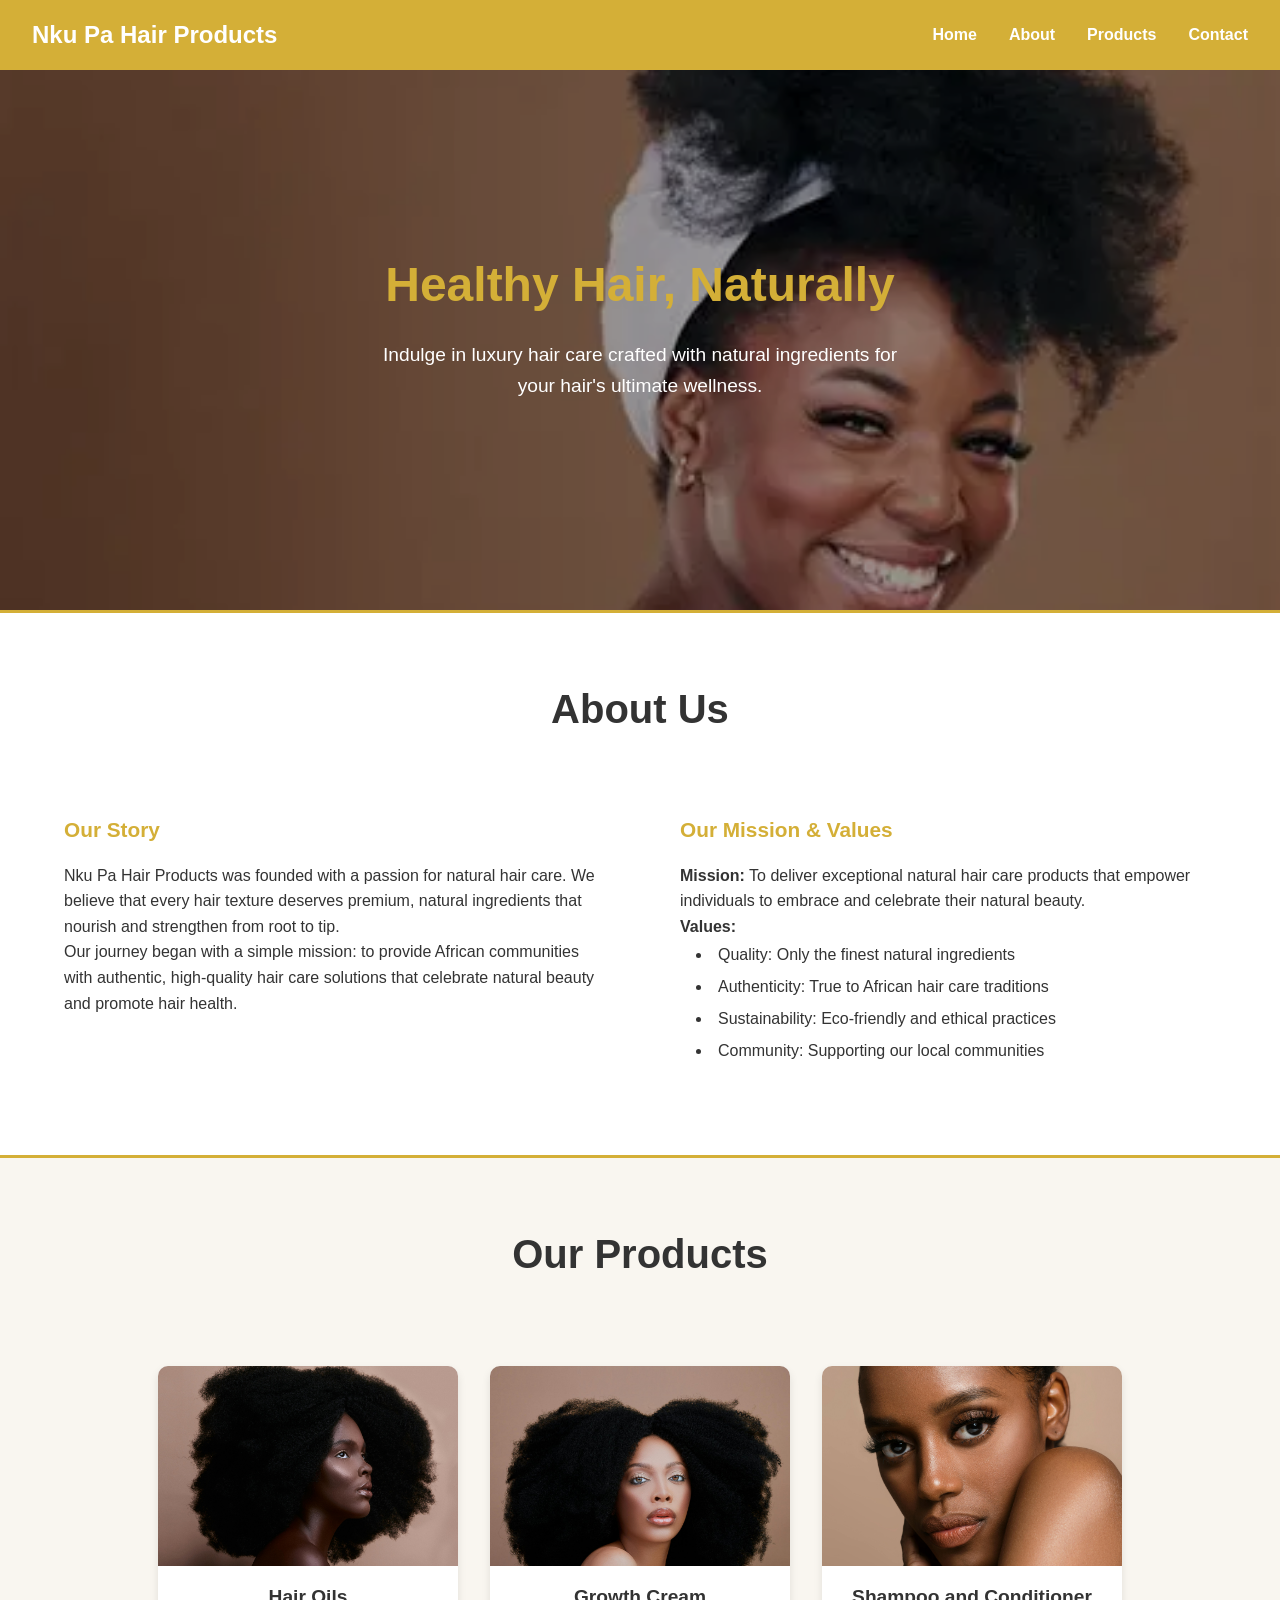
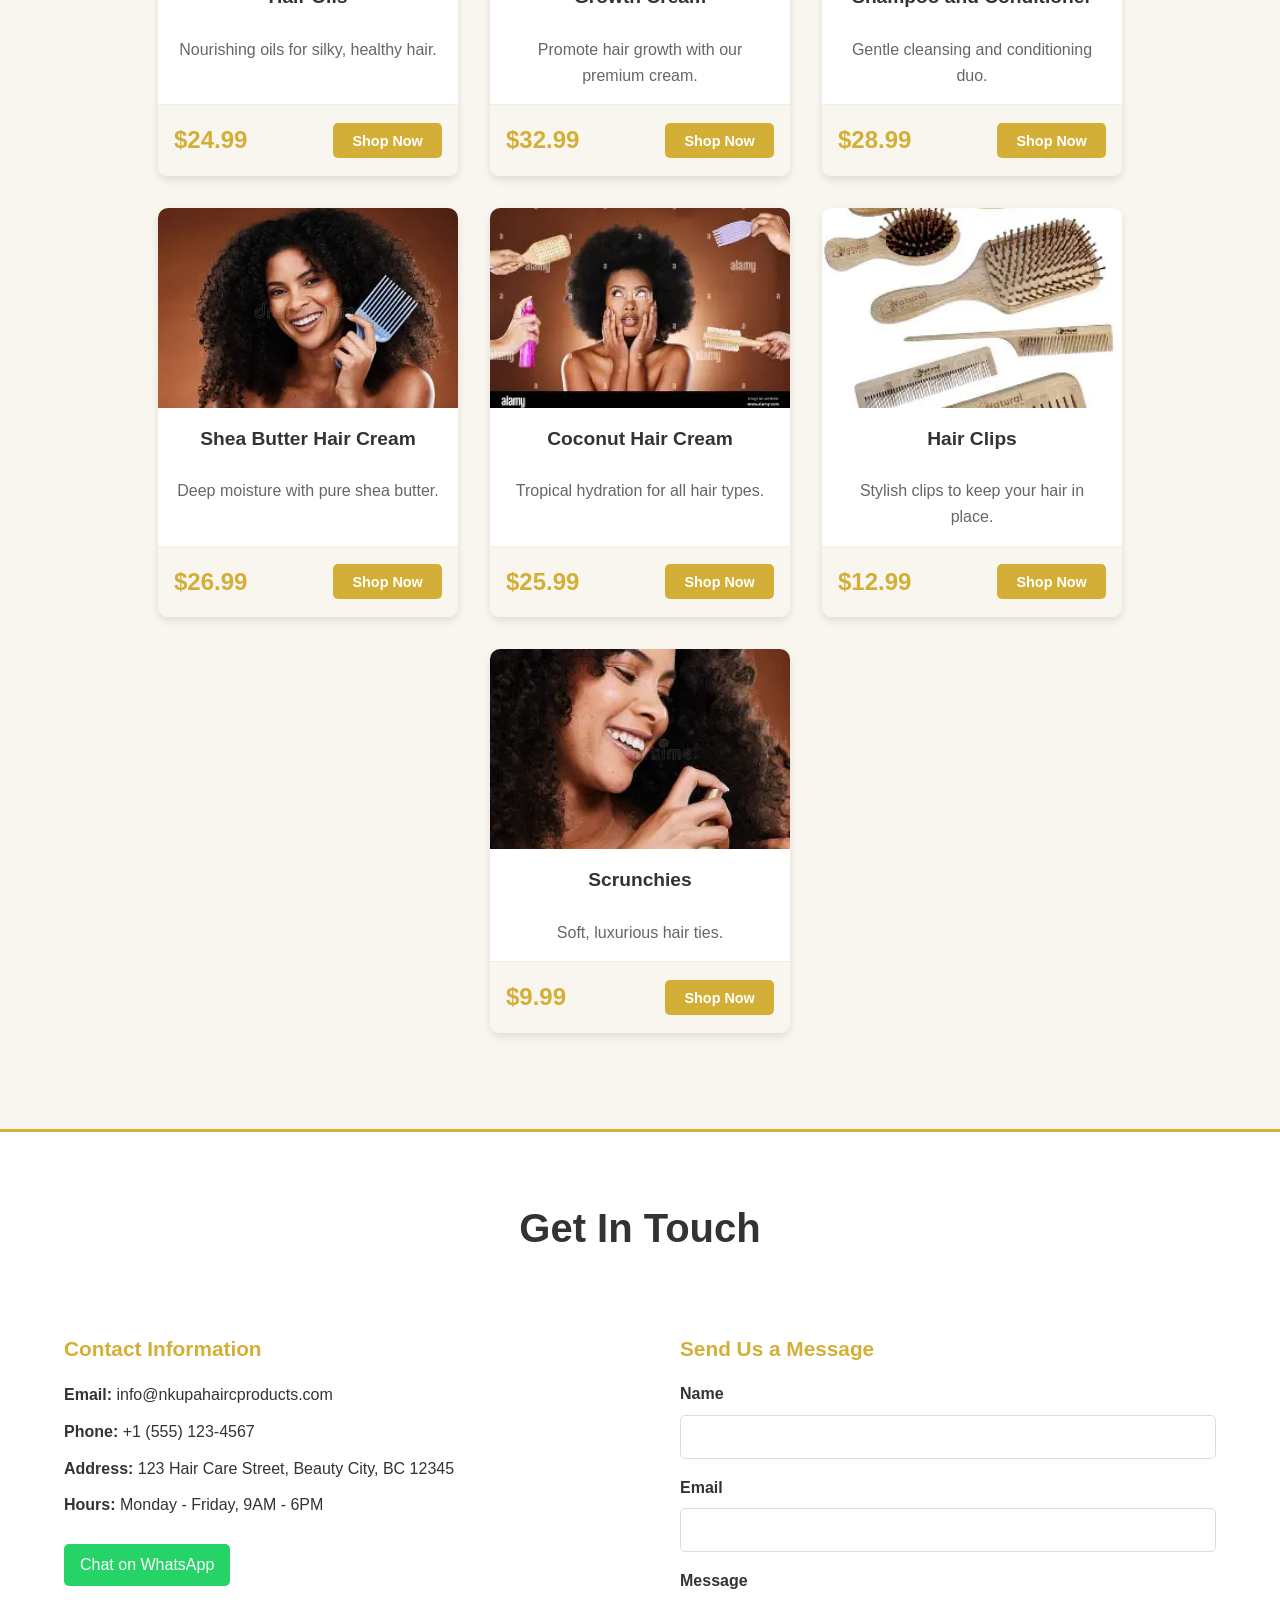
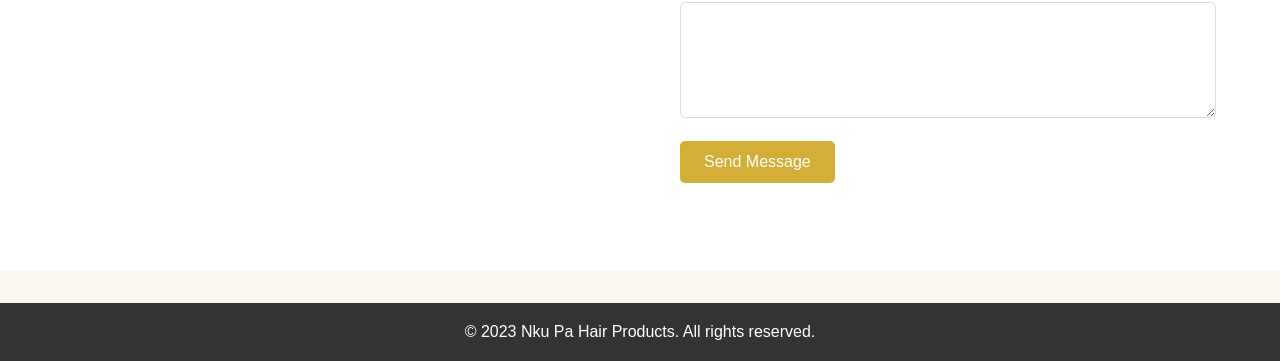
<file: index.html>
<!DOCTYPE html>
<html lang="en">
<head>
    <meta charset="UTF-8">
    <meta name="viewport" content="width=device-width, initial-scale=1.0">
    <title>Nku Pa Hair Products - Home</title>
    <link rel="stylesheet" href="src/style.css">
</head>
<body>
    <header>
        <nav class="navbar">
            <div class="brand">
                <h1>Nku Pa Hair Products</h1>
            </div>
            <ul class="nav-links">
                <li><a href="#home">Home</a></li>
                <li><a href="#about">About</a></li>
                <li><a href="#products">Products</a></li>
                <li><a href="#contact">Contact</a></li>
            </ul>
        </nav>
    </header>

    <main>
        <!-- Hero Section -->
        <section class="hero" id="home">
            <div class="hero-content">
                <h2>Healthy Hair, Naturally</h2>
                <p>Indulge in luxury hair care crafted with natural ingredients for your hair's ultimate wellness.</p>
            </div>
        </section>

        <!-- About Section -->
        <section class="about-section" id="about">
            <h2>About Us</h2>
            <div class="about-content">
                <div class="brand-story">
                    <h3>Our Story</h3>
                    <p>Nku Pa Hair Products was founded with a passion for natural hair care. We believe that every hair texture deserves premium, natural ingredients that nourish and strengthen from root to tip.</p>
                    <p>Our journey began with a simple mission: to provide African communities with authentic, high-quality hair care solutions that celebrate natural beauty and promote hair health.</p>
                </div>
                <div class="mission-values">
                    <h3>Our Mission & Values</h3>
                    <p><strong>Mission:</strong> To deliver exceptional natural hair care products that empower individuals to embrace and celebrate their natural beauty.</p>
                    <p><strong>Values:</strong></p>
                    <ul style="text-align: left; margin-left: 1rem;">
                        <li>Quality: Only the finest natural ingredients</li>
                        <li>Authenticity: True to African hair care traditions</li>
                        <li>Sustainability: Eco-friendly and ethical practices</li>
                        <li>Community: Supporting our local communities</li>
                    </ul>
                </div>
            </div>
        </section>

        <!-- Products Section -->
        <section class="products-section" id="products">
            <h2>Our Products</h2>
            <div class="products-grid">
                <div class="product-card">
                    <img src="images/pexels-abel-kayode-155872537-10850674.jpg" alt="Hair Oils">
                    <h3>Hair Oils</h3>
                    <p>Nourishing oils for silky, healthy hair.</p>
                    <div class="product-footer">
                        <span class="price">$24.99</span>
                        <button class="shop-btn">Shop Now</button>
                    </div>
                </div> 
                <div class="product-card">
                    <img src="images/pexels-abel-kayode-155872537-10850704.jpg" alt="Growth Cream">
                    <h3>Growth Cream</h3>
                    <p>Promote hair growth with our premium cream.</p>
                    <div class="product-footer">
                        <span class="price">$32.99</span>
                        <button class="shop-btn">Shop Now</button>
                    </div>
                </div>
                <div class="product-card">
                    <img src="images/pexels-adrienne-andersen-1174503-2661255.jpg" alt="Shampoo and Conditioner">
                    <h3>Shampoo and Conditioner</h3>
                    <p>Gentle cleansing and conditioning duo.</p>
                    <div class="product-footer">
                        <span class="price">$28.99</span>
                        <button class="shop-btn">Shop Now</button>
                    </div>
                </div>
                <div class="product-card">
                    <img src="images/blackgirlpic.webp" alt="Shea Butter Hair Cream">
                    <h3>Shea Butter Hair Cream</h3>
                    <p>Deep moisture with pure shea butter.</p>
                    <div class="product-footer">
                        <span class="price">$26.99</span>
                        <button class="shop-btn">Shop Now</button>
                    </div>
                </div>
                <div class="product-card">
                    <img src="images/blackgirlpic2.webp" alt="Coconut Hair Cream">
                    <h3>Coconut Hair Cream</h3>
                    <p>Tropical hydration for all hair types.</p>
                    <div class="product-footer">
                        <span class="price">$25.99</span>
                        <button class="shop-btn">Shop Now</button>
                    </div>
                </div>
                <div class="product-card">
                    <img src="images/brushset.webp" alt="Hair Clips">
                    <h3>Hair Clips</h3>
                    <p>Stylish clips to keep your hair in place.</p>
                    <div class="product-footer">
                        <span class="price">$12.99</span>
                        <button class="shop-btn">Shop Now</button>
                    </div>
                </div>
                <div class="product-card">
                    <img src="images/blackgirlpic3.webp" alt="Scrunchies">
                    <h3>Scrunchies</h3>
                    <p>Soft, luxurious hair ties.</p>
                    <div class="product-footer">
                        <span class="price">$9.99</span>
                        <button class="shop-btn">Shop Now</button>
                    </div>
                </div>
            </div>
        </section>

        <!-- Contact Section -->
        <section class="contact-section" id="contact">
            <h2>Get In Touch</h2>
            <div class="about-content">
                <div class="contact-info">
                    <h3>Contact Information</h3>
                    <p><strong>Email:</strong> info@nkupahaircproducts.com</p>
                    <p><strong>Phone:</strong> +1 (555) 123-4567</p>
                    <p><strong>Address:</strong> 123 Hair Care Street, Beauty City, BC 12345</p>
                    <p><strong>Hours:</strong> Monday - Friday, 9AM - 6PM</p>
                    <a href="https://wa.me/1234567890" class="whatsapp-btn">Chat on WhatsApp</a>
                </div>
                <div class="contact-form">
                    <h3>Send Us a Message</h3>
                    <form>
                        <div class="form-group">
                            <label for="name">Name</label>
                            <input type="text" id="name" name="name" required>
                        </div>
                        <div class="form-group">
                            <label for="email">Email</label>
                            <input type="email" id="email" name="email" required>
                        </div>
                        <div class="form-group">
                            <label for="message">Message</label>
                            <textarea id="message" name="message" rows="5" required></textarea>
                        </div>
                        <button type="submit" class="submit-btn">Send Message</button>
                    </form>
                </div>
            </div>
        </section>
    </main>

    <footer>
        <p>&copy; 2023 Nku Pa Hair Products. All rights reserved.</p>
    </footer>
</body>
</html>
</file>
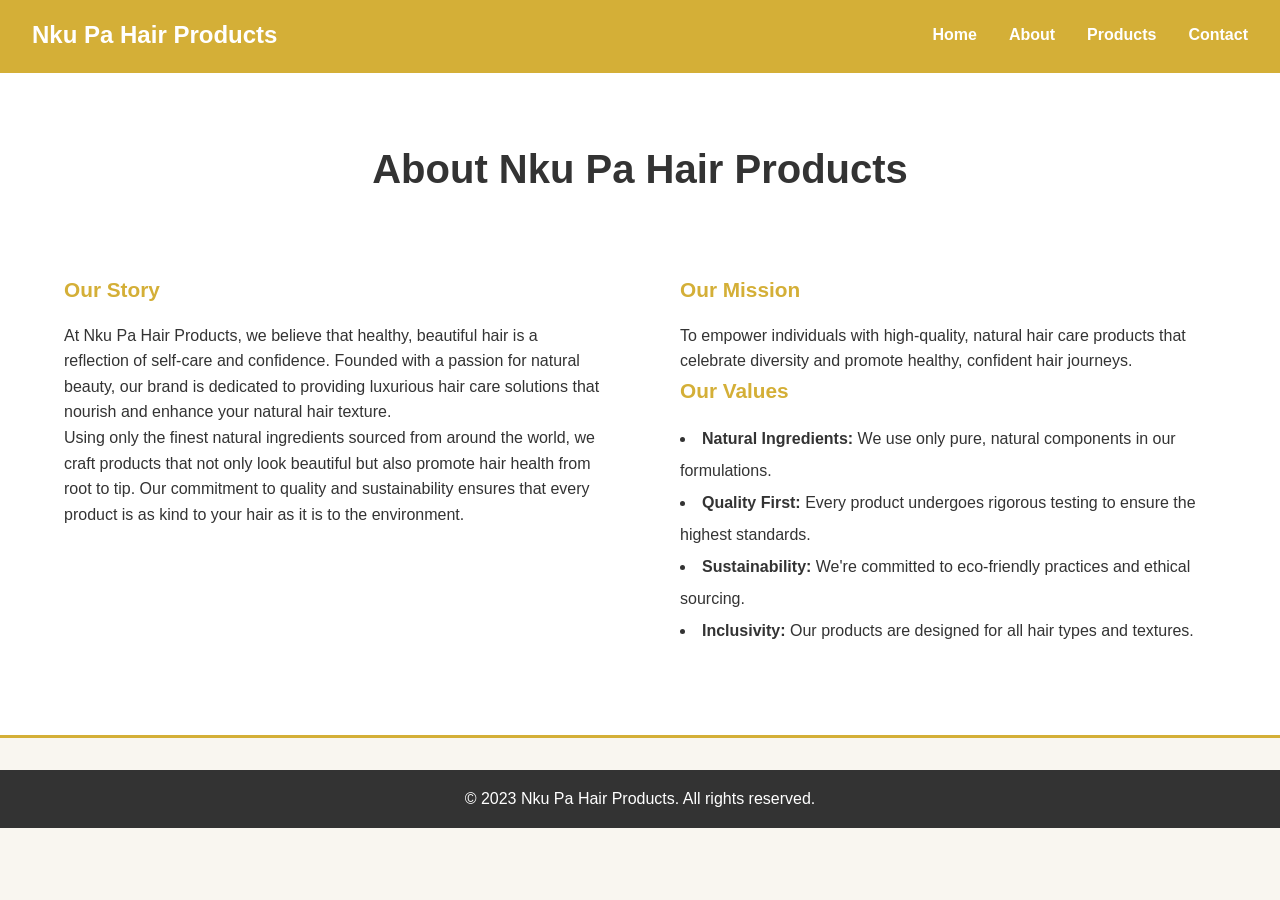
<file: pages/about.html>
<!DOCTYPE html>
<html lang="en">
<head>
    <meta charset="UTF-8">
    <meta name="viewport" content="width=device-width, initial-scale=1.0">
    <title>Nku Pa Hair Products - About</title>
    <link rel="stylesheet" href="../src/style.css">
</head>
<body>
    <header>
        <nav class="navbar">
            <div class="brand">
                <h1>Nku Pa Hair Products</h1>
            </div>
            <ul class="nav-links">
                <li><a href="../index.html">Home</a></li>
                <li><a href="about.html">About</a></li>
                <li><a href="products.html">Products</a></li>
                <li><a href="contact.html">Contact</a></li>
            </ul>
        </nav>
    </header>

    <main>
        <section class="about-section">
            <h2>About Nku Pa Hair Products</h2>
            <div class="about-content">
                <div class="brand-story">
                    <h3>Our Story</h3>
                    <p>At Nku Pa Hair Products, we believe that healthy, beautiful hair is a reflection of self-care and confidence. Founded with a passion for natural beauty, our brand is dedicated to providing luxurious hair care solutions that nourish and enhance your natural hair texture.</p>
                    <p>Using only the finest natural ingredients sourced from around the world, we craft products that not only look beautiful but also promote hair health from root to tip. Our commitment to quality and sustainability ensures that every product is as kind to your hair as it is to the environment.</p>
                </div>
                <div class="mission-values">
                    <h3>Our Mission</h3>
                    <p>To empower individuals with high-quality, natural hair care products that celebrate diversity and promote healthy, confident hair journeys.</p>
                    <h3>Our Values</h3>
                    <ul>
                        <li><strong>Natural Ingredients:</strong> We use only pure, natural components in our formulations.</li>
                        <li><strong>Quality First:</strong> Every product undergoes rigorous testing to ensure the highest standards.</li>
                        <li><strong>Sustainability:</strong> We're committed to eco-friendly practices and ethical sourcing.</li>
                        <li><strong>Inclusivity:</strong> Our products are designed for all hair types and textures.</li>
                    </ul>
                </div>
            </div>
        </section>
    </main>

    <footer>
        <p>&copy; 2023 Nku Pa Hair Products. All rights reserved.</p>
    </footer>
</body>
</html>
</file>
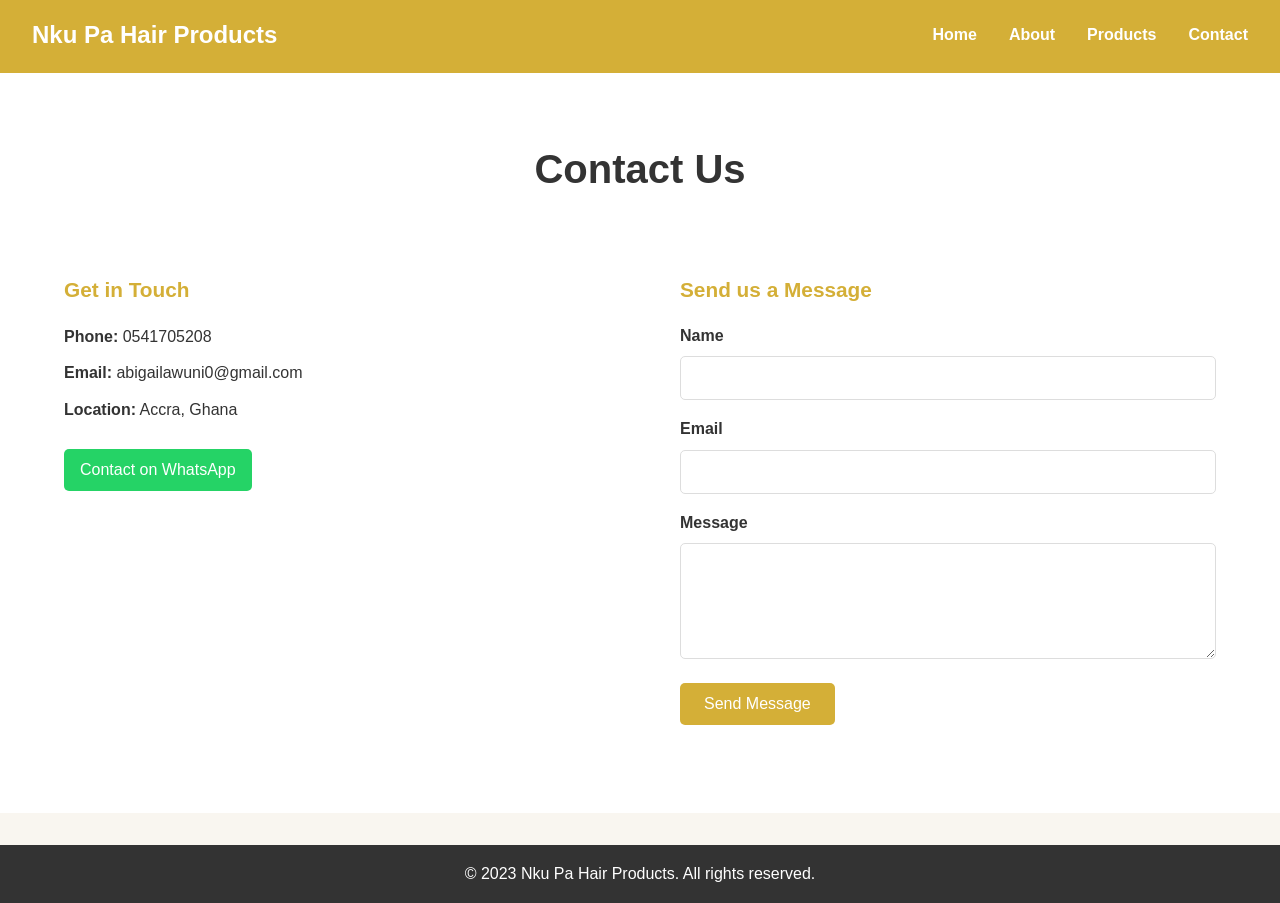
<file: pages/contact.html>
<!DOCTYPE html>
<html lang="en">
<head>
    <meta charset="UTF-8">
    <meta name="viewport" content="width=device-width, initial-scale=1.0">
    <title>Nku Pa Hair Products - Contact</title>
    <link rel="stylesheet" href="../src/style.css">
</head>
<body>
    <header>
        <nav class="navbar">
            <div class="brand">
                <h1>Nku Pa Hair Products</h1>
            </div>
            <ul class="nav-links">
                <li><a href="../index.html">Home</a></li>
                <li><a href="about.html">About</a></li>
                <li><a href="products.html">Products</a></li>
                <li><a href="contact.html">Contact</a></li>
            </ul>
        </nav>
    </header>

    <main>
        <section class="contact-section">
            <h2>Contact Us</h2>
            <div class="contact-content">
                <div class="contact-info">
                    <h3>Get in Touch</h3>
                    <p><strong>Phone:</strong> 0541705208</p>
                    <p><strong>Email:</strong> abigailawuni0@gmail.com</p>
                    <p><strong>Location:</strong> Accra, Ghana</p>
                    <a href="https://wa.me/233541705208" class="whatsapp-btn" target="_blank">Contact on WhatsApp</a>
                </div>
                <div class="contact-form">
                    <h3>Send us a Message</h3>
                    <form action="#" method="post">
                        <div class="form-group">
                            <label for="name">Name</label>
                            <input type="text" id="name" name="name" required>
                        </div>
                        <div class="form-group">
                            <label for="email">Email</label>
                            <input type="email" id="email" name="email" required>
                        </div>
                        <div class="form-group">
                            <label for="message">Message</label>
                            <textarea id="message" name="message" rows="5" required></textarea>
                        </div>
                        <button type="submit" class="submit-btn">Send Message</button>
                    </form>
                </div>
            </div>
        </section>
    </main>

    <footer>
        <p>&copy; 2023 Nku Pa Hair Products. All rights reserved.</p>
    </footer>
</body>
</html>
</file>
<file: src/style.css>
/* Reset and base styles */
* {
    margin: 0;
    padding: 0;
    box-sizing: border-box;
}

html {
    scroll-behavior: smooth;
}

body {
    font-family: 'Arial', sans-serif;
    line-height: 1.6;
    color: #333;
    background-color: #f9f6f0;
}

/* Navigation */
.navbar {
    display: flex;
    justify-content: space-between;
    align-items: center;
    background-color: #d4af37;
    padding: 1rem 2rem;
    box-shadow: 0 2px 5px rgba(0, 0, 0, 0.1);
}

.brand h1 {
    color: #fff;
    font-size: 1.5rem;
}

.nav-links {
    display: flex;
    list-style: none;
    gap: 2rem;
}

.nav-links a {
    color: #fff;
    text-decoration: none;
    font-weight: bold;
    transition: color 0.3s ease, border-bottom 0.3s ease;
    padding-bottom: 0.25rem;
    border-bottom: 2px solid transparent;
}

.nav-links a:hover {
    color: #f0e68c;
    border-bottom: 2px solid #f0e68c;
}

/* Hero Section */
.hero {
    background-image: url('../images/backgroud size image.webp');
    background-size: cover;
    background-position: center;
    height: 60vh;
    display: flex;
    align-items: center;
    justify-content: center;
    text-align: center;
    color: #fff;
    position: relative;
}

.hero::before {
    content: '';
    position: absolute;
    top: 0;
    left: 0;
    right: 0;
    bottom: 0;
    background-color: rgba(0, 0, 0, 0.4);
}

.hero-content {
    position: relative;
    z-index: 1;
    max-width: 600px;
    padding: 2rem;
}

.hero h2 {
    font-size: 3rem;
    margin-bottom: 1rem;
    color: #d4af37;
}

.hero p {
    font-size: 1.2rem;
    margin-bottom: 2rem;
}

/* Products Grid */
.products-grid, .products-section .products-grid {
    display: flex;
    flex-wrap: wrap;
    gap: 2rem;
    justify-content: center;
    padding: 2rem;
}

.product-card {
    background-color: #fff;
    border-radius: 10px;
    box-shadow: 0 4px 8px rgba(0, 0, 0, 0.1);
    overflow: hidden;
    width: 300px;
    transition: transform 0.3s ease, box-shadow 0.3s ease;
    display: flex;
    flex-direction: column;
}

.product-card:hover {
    transform: translateY(-5px);
    box-shadow: 0 8px 16px rgba(0, 0, 0, 0.2);
}

.product-card img {
    width: 100%;
    height: 200px;
    object-fit: cover;
}

.product-card h3 {
    padding: 1rem;
    font-size: 1.2rem;
    color: #333;
    margin-bottom: 0.5rem;
}

.product-card p {
    padding: 0 1rem 1rem;
    color: #666;
    flex-grow: 1;
}

.product-footer {
    display: flex;
    justify-content: space-between;
    align-items: center;
    padding: 1rem;
    border-top: 1px solid #eee;
    background-color: #f9f6f0;
}

.price {
    font-size: 1.5rem;
    font-weight: bold;
    color: #d4af37;
}

.shop-btn {
    background-color: #d4af37;
    color: #fff;
    border: none;
    padding: 0.6rem 1.2rem;
    border-radius: 5px;
    cursor: pointer;
    font-weight: bold;
    font-size: 0.9rem;
    transition: background-color 0.3s ease, transform 0.2s ease;
}

.shop-btn:hover {
    background-color: #b8860b;
    transform: scale(1.05);
}

.shop-btn:active {
    transform: scale(0.98);
}

/* Sections */
.featured-products, .about-section, .products-section, .contact-section {
    padding: 4rem 2rem;
    text-align: center;
}

.featured-products h2, .about-section h2, .products-section h2, .contact-section h2 {
    font-size: 2.5rem;
    margin-bottom: 3rem;
    color: #333;
}

.about-section {
    background-color: #fff;
    border-top: 3px solid #d4af37;
    border-bottom: 3px solid #d4af37;
}

.products-section {
    background-color: #f9f6f0;
}

.contact-section {
    background-color: #fff;
    border-top: 3px solid #d4af37;
}

.about-content, .contact-content {
    display: flex;
    flex-wrap: wrap;
    gap: 2rem;
    justify-content: center;
    max-width: 1200px;
    margin: 0 auto;
}

.brand-story, .mission-values, .contact-info, .contact-form {
    flex: 1;
    min-width: 300px;
    text-align: left;
    padding: 1.5rem;
}

.contact-info h3, .contact-form h3 {
    margin-bottom: 1rem;
    color: #d4af37;
    font-size: 1.3rem;
}

.contact-info p {
    margin-bottom: 0.5rem;
    line-height: 1.8;
}

.brand-story h3, .mission-values h3 {
    color: #d4af37;
    font-size: 1.3rem;
    margin-bottom: 1rem;
}

.mission-values ul {
    list-style-position: inside;
    line-height: 2;
}

.whatsapp-btn {
    display: inline-block;
    background-color: #25d366;
    color: #fff;
    padding: 0.5rem 1rem;
    text-decoration: none;
    border-radius: 5px;
    margin-top: 1rem;
    transition: background-color 0.3s ease;
}

.whatsapp-btn:hover {
    background-color: #128c7e;
}

/* Form Styles */
.form-group {
    margin-bottom: 1rem;
}

.form-group label {
    display: block;
    margin-bottom: 0.5rem;
    font-weight: bold;
    color: #333;
}

.form-group input, .form-group textarea {
    width: 100%;
    padding: 0.75rem;
    border: 1px solid #ddd;
    border-radius: 5px;
    font-family: inherit;
    font-size: 1rem;
    transition: border-color 0.3s ease, box-shadow 0.3s ease;
}

.form-group input:focus, .form-group textarea:focus {
    outline: none;
    border-color: #d4af37;
    box-shadow: 0 0 5px rgba(212, 175, 55, 0.3);
}

.submit-btn {
    background-color: #d4af37;
    color: #fff;
    border: none;
    padding: 0.75rem 1.5rem;
    border-radius: 5px;
    cursor: pointer;
    font-size: 1rem;
    transition: background-color 0.3s ease;
}

.submit-btn:hover {
    background-color: #b8860b;
}

/* Footer */
footer {
    background-color: #333;
    color: #fff;
    text-align: center;
    padding: 1rem;
    margin-top: 2rem;
}

/* Responsive Design */
@media (max-width: 768px) {
    .navbar {
        flex-direction: column;
        padding: 1rem;
    }

    .nav-links {
        margin-top: 1rem;
        gap: 1rem;
    }

    .hero h2 {
        font-size: 2rem;
    }

    .products-grid {
        flex-direction: column;
        align-items: center;
    }

    .about-content, .contact-content {
        flex-direction: column;
    }

    .product-card {
        width: 100%;
        max-width: 300px;
    }
}
</file>
